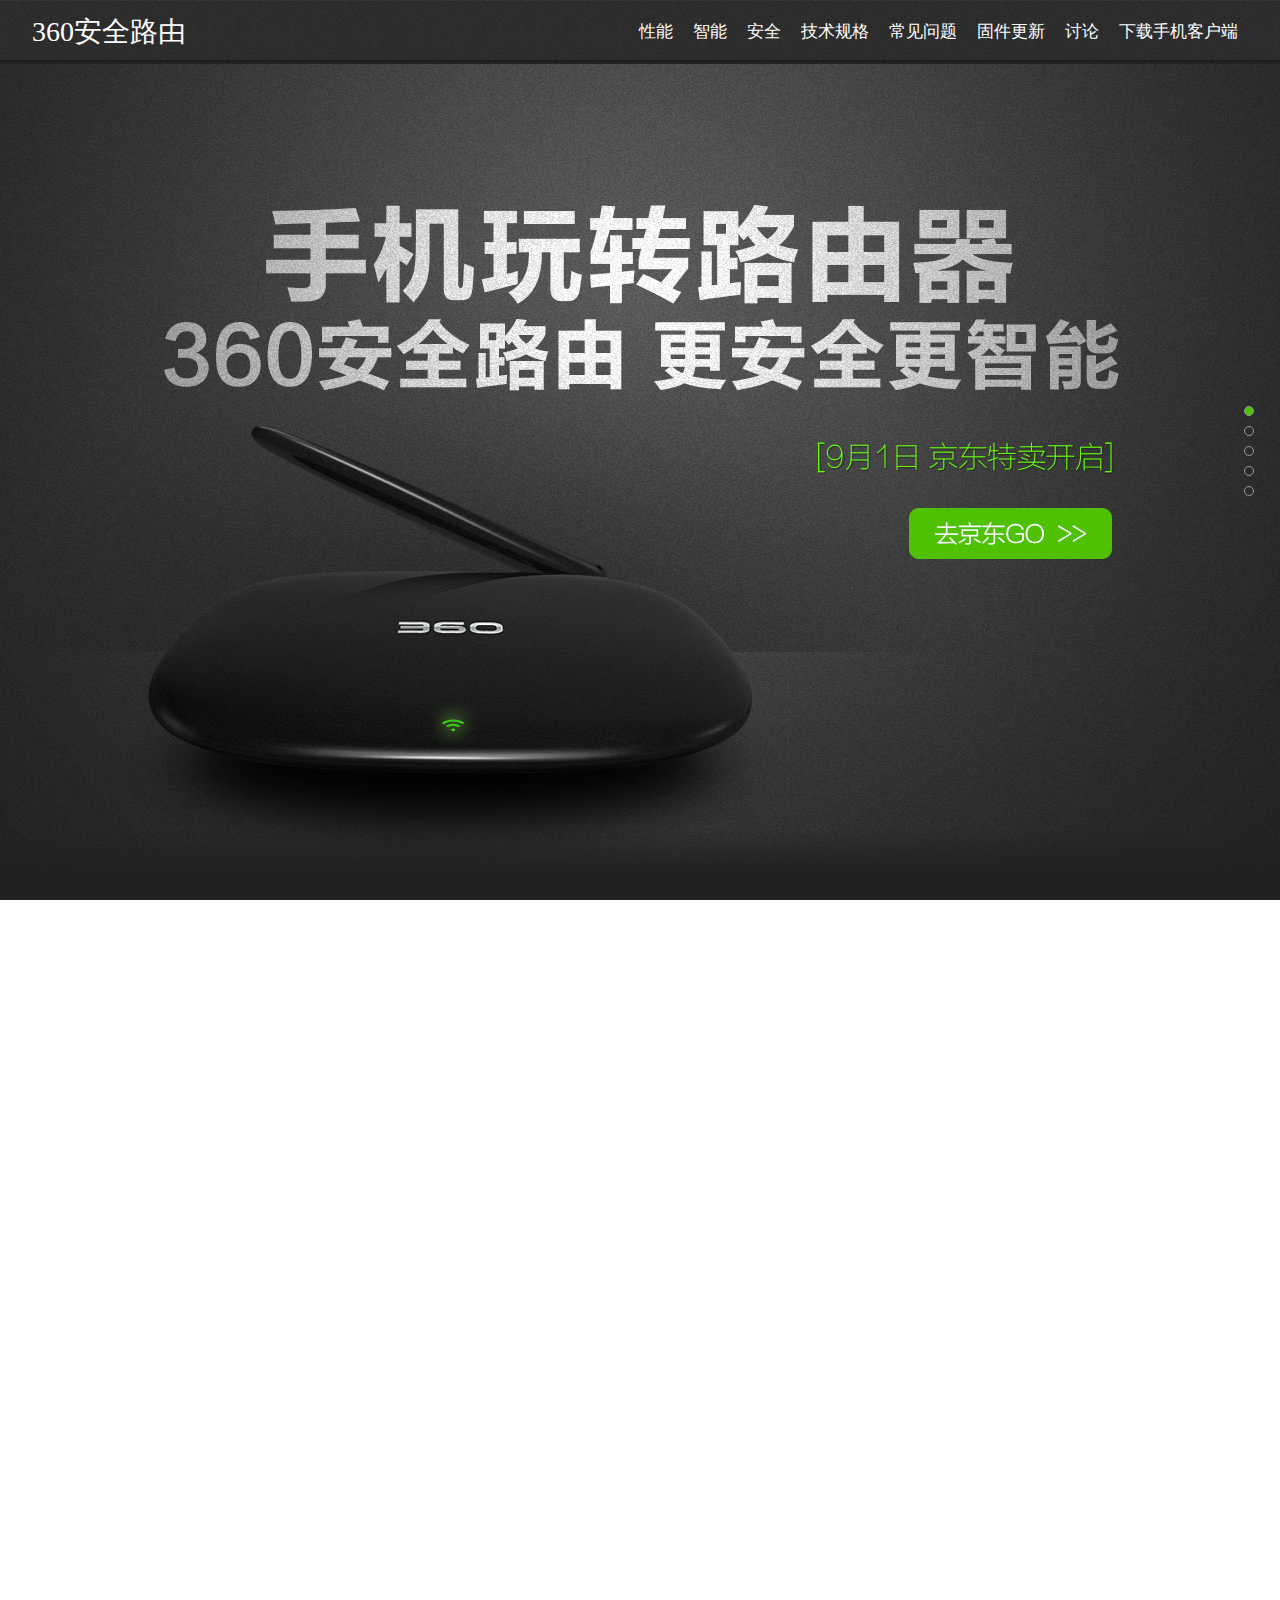
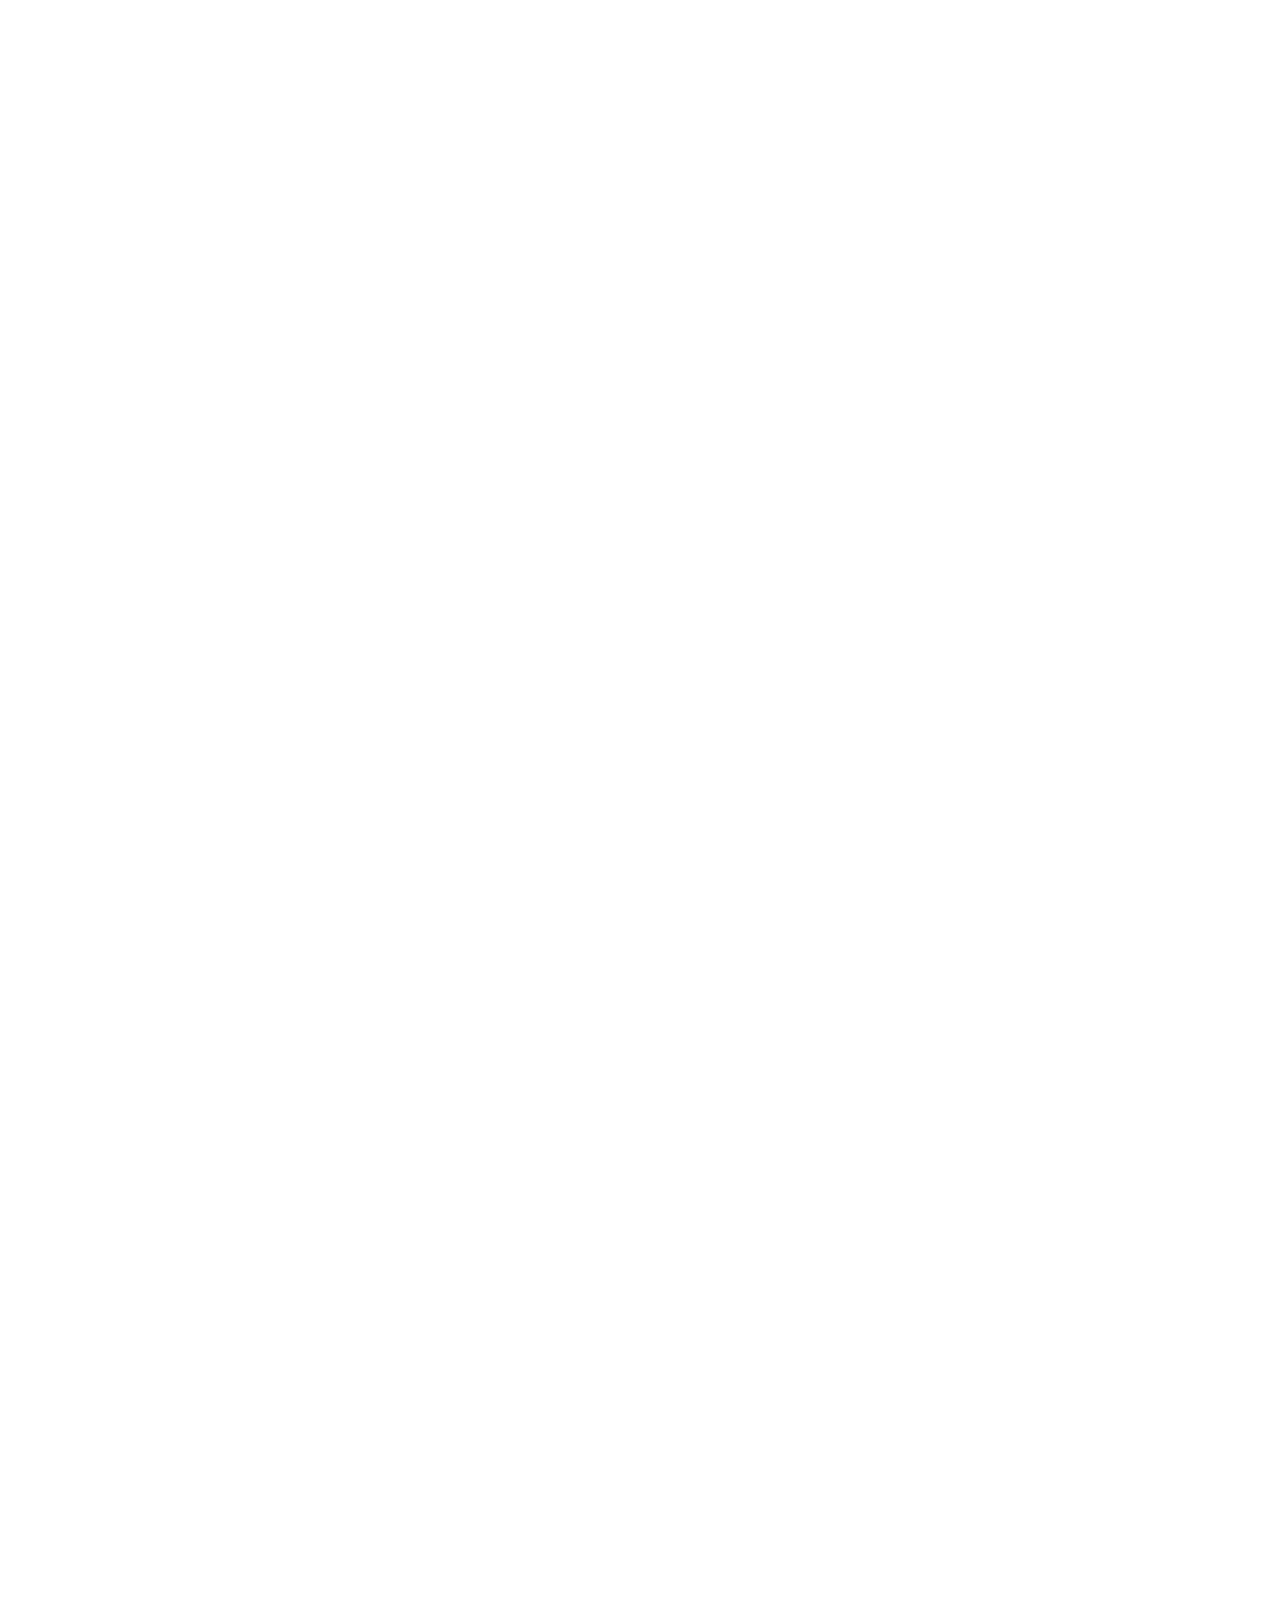
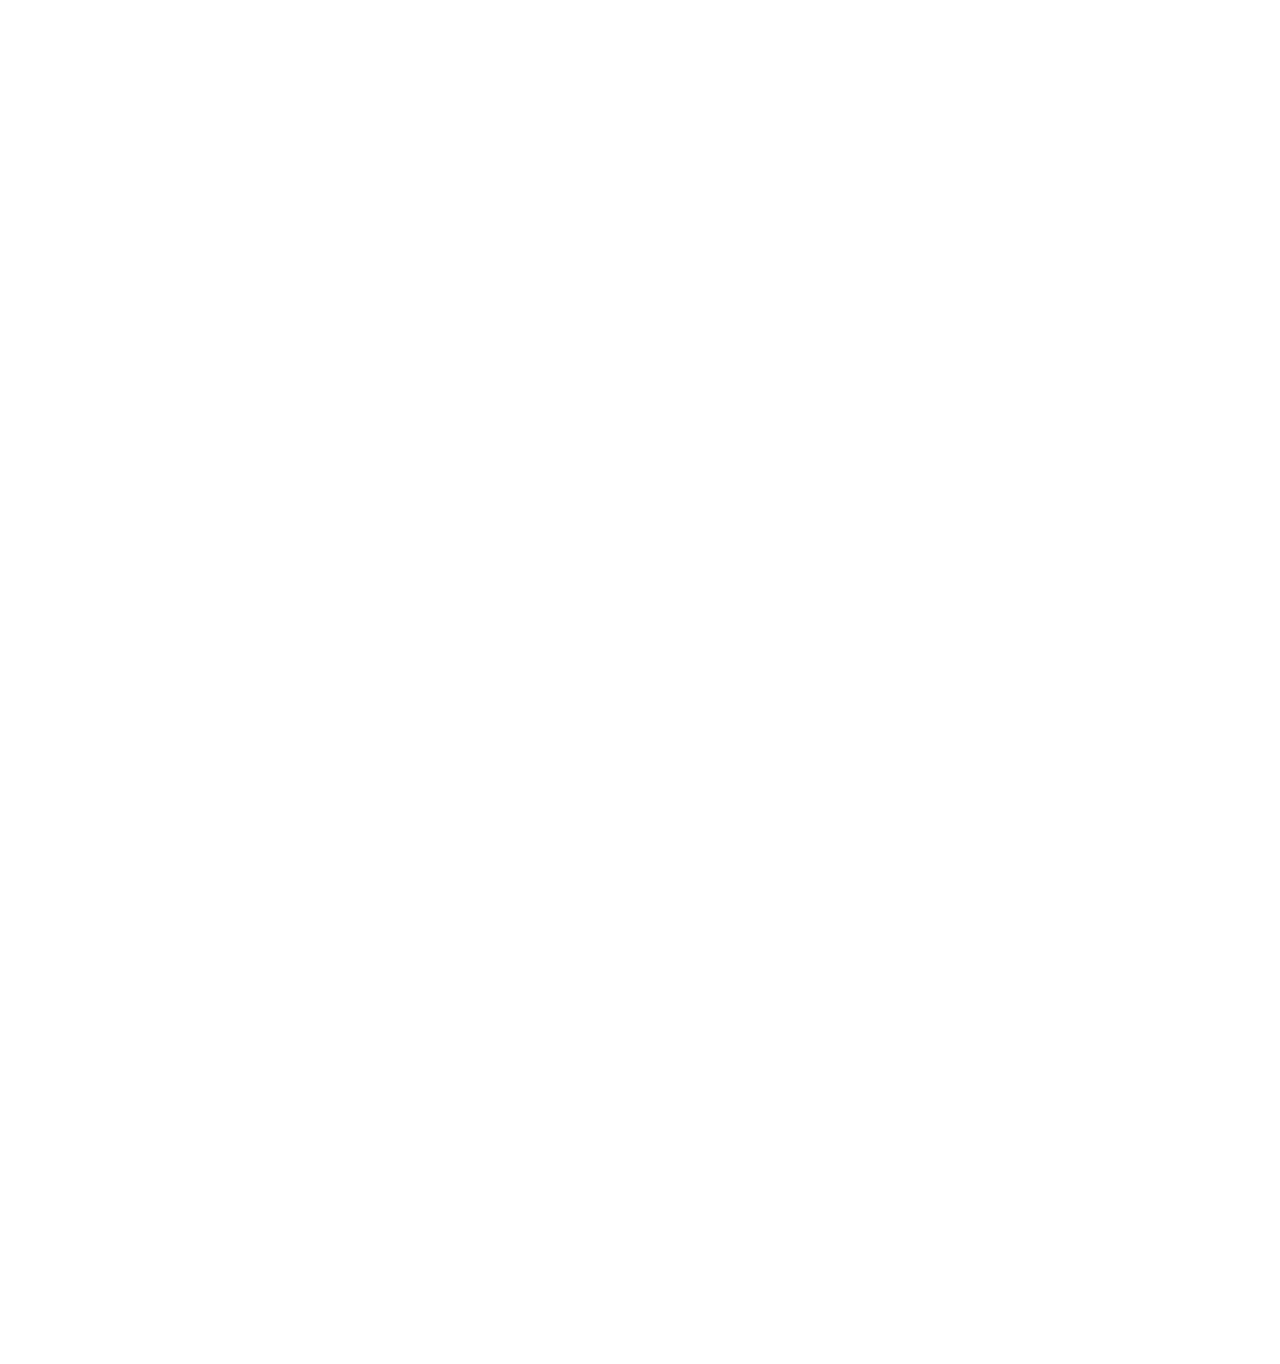
<file: index.html>
<!DOCTYPE html>
<html>
	<head>
		<meta charset="UTF-8">
		<title></title>
		
		<link rel="stylesheet" href="css/jquery.fullPage-2.1.9.css" />
		<link rel="stylesheet" href="css/fullPage.css" />
	</head>
	<body>
		<div class="full-hd">
			<div class="inner">
				<h1>
					<a href="javascript:;">360安全路由</a>
				</h1>
				<ul class="nav">
					<li><a href="javascript:;">性能</a></li>
					<li><a href="javascript:;">智能</a></li>
					<li><a href="javascript:;">安全</a></li>
					<li><a href="javascript:;">技术规格</a></li>
					<li><a href="javascript:;">常见问题</a></li>
					<li><a href="javascript:;">固件更新</a></li>
					<li><a href="javascript:;">讨论</a></li>
					<li><a href="javascript:;">下载手机客户端</a></li>
					
				</ul>
			</div>
		</div>
		
		<div id="full-section">
			<div class="section section1">
				<a class="gojd" href="###">手机玩转路由器——360安全路由器，更安全更智能，9月1日京东特卖开启，GO！</a>
			</div>
			
			<div class="section section2">
					<div class="inner">
						<img class="img1" src="images/slider2_title.png" />
						<img class="img2" src="images/slider2_phone.png" />
					</div>
			</div>
			
			<div class="section section3">
						<div class="slide"> 
								<h2></h2>
								<img src="images/slider_item0.png" />
								<p>
									Wi-Fi进入千兆时代，5G双频路由才是新潮流。<br />
									最新的802.11ac协议，Wi-Fi速度快3倍，传输速率高达1167Mbps。<br />
									领先的MIMO 2X2智能天线技术，信号更好、穿墙更轻松。同时支持2.4GHz和5GHz双频传输数据，可以实现<br />
									更快速度、传输更多数据，无论打游戏还是看视频您都能获得最佳信号。
								</p>
						</div>
						
						<div class="slide"> 					
								<h2>超快感——业界良心打造信号稳定、速度快3倍、可穿墙的路由器</h2>
								<img src="images/slider_item1.png" />
								<p>
									Wi-Fi进入千兆时代，5G双频路由才是新潮流。<br />
									最新的802.11ac协议，Wi-Fi速度快3倍，传输速率高达1167Mbps。<br />
									领先的MIMO 2X2智能天线技术，信号更好、穿墙更轻松。同时支持2.4GHz和5GHz双频传输数据，可以实现<br />
									更快速度、传输更多数据，无论打游戏还是看视频您都能获得最佳信号。
								</p>
						</div>
						
						<div class="slide"> 
								<h2>超快感——业界良心打造信号稳定、速度快3倍、可穿墙的路由器</h2>
								<img src="images/slider_item2.png" />
								<p>
									Wi-Fi进入千兆时代，5G双频路由才是新潮流。<br />
									最新的802.11ac协议，Wi-Fi速度快3倍，传输速率高达1167Mbps。<br />
									领先的MIMO 2X2智能天线技术，信号更好、穿墙更轻松。同时支持2.4GHz和5GHz双频传输数据，可以实现<br />
									更快速度、传输更多数据，无论打游戏还是看视频您都能获得最佳信号。
								</p>
						</div>
						
						<div class="slide"> 
							
								<h2>超快感——业界良心打造信号稳定、速度快3倍、可穿墙的路由器</h2>
								<img src="images/slider_item3.png" />
								<p>
									Wi-Fi进入千兆时代，5G双频路由才是新潮流。<br />
									最新的802.11ac协议，Wi-Fi速度快3倍，传输速率高达1167Mbps。<br />
									领先的MIMO 2X2智能天线技术，信号更好、穿墙更轻松。同时支持2.4GHz和5GHz双频传输数据，可以实现<br />
									更快速度、传输更多数据，无论打游戏还是看视频您都能获得最佳信号。
								</p>
							
						</div>
						<div class="slide"> 
							
								<h2>超快感——业界良心打造信号稳定、速度快3倍、可穿墙的路由器</h2>
								<img src="images/slider_item4.png" />
								<p>
									Wi-Fi进入千兆时代，5G双频路由才是新潮流。<br />
									最新的802.11ac协议，Wi-Fi速度快3倍，传输速率高达1167Mbps。<br />
									领先的MIMO 2X2智能天线技术，信号更好、穿墙更轻松。同时支持2.4GHz和5GHz双频传输数据，可以实现<br />
									更快速度、传输更多数据，无论打游戏还是看视频您都能获得最佳信号。
								</p>
						</div>
			</div>
			
			<div class="section section4">
					<div class="inner">
						<img class="img1" src="images/slider4_bg.jpg" />
						<div class="txt">
							<h2></h2>
							<p>
								颠覆传统路由的繁琐设置，用手机就能搞定一切！您可以通过远程操控，随时为父母解决网<br />
								络问题。信号强度可调，辐射可控，为宝宝和孕妇等家人提供健康的上网环境。爱捣鼓的<br />
								Geek，想要玩转路由，您有太多新技能需get√，万能中继、自定义host、无限扩展的插件<br />
								中心……
							</p>
							<div class="icon"></div>
							<p>• 功率可调节辐射可控 • 设备限速 • 一键优化信号 • 访客免密码上网 • 秒踢蹭网者</p>
						</div>
					</div>
				
			</div>
			
			<div class="section section5">
				
					<div class="inner">
						<img class="img1" src="images/slider5_bg.gif" />
						<div class="txt">
							<h2></h2>
							<p>
								全民网络时代来临，路由器作为各种上网设备联网的第一道关口，更加需要全<br />
								方位的安全防护。360首创sOS路由器安全系统，一键就能开启“Wi-Fi防盗<br />
								门“，实时查杀全球最新的病毒、木马和恶意DNS数据，让家中每一台上网设<br />
								备都可以安心畅游网络。
							</p>
							<img class="icon" src="images/slider5_icon1.png" />
							<img class="icon" src="images/slider5_icon2.png" />
							<img class="icon" src="images/slider5_icon3.png" />
							
						</div>
						<div class="ft">
							<div class="ft-link">
								<div class="more-link first">
									<h3>帮助</h3>
									<ul>
										<li>
											<a href="javascript:;">反馈建议</a>
										</li>
									</ul>
								</div>
								<div class="more-link">
									<h3>关注我们</h3>
									<ul>
										<li>
											<a href="javascript:;">官方论坛</a>
											<a href="javascript:;">官方微博</a>
											<a href="javascript:;">官方微信</a>
										</li>
									</ul>
								</div>
								<div class="more-link">
									<h3>相关网站</h3>
									<ul>
										<li>
											<a href="javascript:;">360硬件专区</a>
											<a href="javascript:;">360儿童卫士</a>
											<a href="javascript:;">360防丢卫士</a>
										</li>
									</ul>
								</div>
								<div class="service">
									<ul>
										<li class="phone">400-6822-360</li>
										<li class="time">周一至周日9:00-18:00</li>
									</ul>
								</div>
							</div>
							<div class="copy">
								<p>Copyright©2005-2014 360.cn All Rights Reserved. 360安全中心</p>
								<p>京ICP备08010314号-6 文网文[2009]024号 新出网证(京)字069 京公网安备110000000006号 工商营业执照</p>
							</div>
						</div>
				</div>
			</div>
		</div>
		<script src="js/jquery.min.js"></script>
		<script src="js/jquery.easing.min.js"></script>
		<script src="js/jquery.fullPage-2.2.2.min.js"></script>
		
		<script>
			$(function(){
			$('#full-section').fullpage({
				navigation: true 
			});
			});
		</script>
		
		<div id="fp-nav" class="right" style="color: rgb(0, 0, 0); margin-top: -53.5px;">
			<ul>
				
			</ul>
		</div>
	</body>
</html>
</file>
<file: css/fullPage.css>
*{margin: 0; padding: 0;}
li{list-style-type: none;}
a{text-decoration: none;}
body{font-family: "Microsoft Yahei";}
.full-hd{width: 100%; height: 64px; background: url(../images/hd_bg.jpg) 0px 0px repeat-x; position: fixed; z-index: 1000;}
.full-hd .inner{position: relative;height: 64px; width:95%; margin:auto; }
.full-hd .inner h1{font-weight: normal; float: left;}
.full-hd .inner h1 a{color:white; font-size: 28px; line-height: 64px; font-family: Microsoft Yahei; }
.full-hd .nav{float: right;}
.full-hd .nav li{float: left;}
.full-hd .nav li a{padding: 0 10px; line-height: 64px; font-size:17px ; color: #fff; text-decoration: none; font-family: Microsoft Yahei; display: block; }
.full-hd .nav li a:hover{border-bottom: 2px solid #4ec101; height: 62px;}

#full-section{margin-top: 64px;}

#full-section .section{background: url(../images/section_bg.jpg) 0 0 repeat-x;}
#full-section .section1{background-color: #212121; background-image: none;}
#full-section .section1 .fp-tableCell{vertical-align: top;}
#full-section .section1 .gojd{display: block; text-indent: -9999px;  height: 100%; overflow:hidden; background: url(../images/slider2.jpg) 50% 0 no-repeat;}
#full-section .section2{}
#full-section .section2 .inner{ width: 960px; height: 100%; position: relative; margin: 0 auto;}
#full-section .section2 .img1{position: absolute; left: 240px; top: 8%;}
#full-section .section2 .img2{position: absolute; left: -7px; bottom: 64px;}

#full-section .section3 h2{margin: 0 auto; width: 577px; height: 90px; text-indent: -9999px; background: url(../images/slider3_title.png) 0 0 no-repeat;}
#full-section .section3 img{display: block; margin: 2% auto;}
#full-section .section3 p{  line-height: 30px; text-align: center;}
#full-section .section3 .fp-controlArrow{}
#full-section .section3 .fp-prev{position: absolute; background: url(../images/left_control.png) 35% no-repeat; left: 160px;}
#full-section .section3 .fp-next{position: absolute; background: url(../images/right_control.png) 65% no-repeat; right: 160px;}
#full-section .section4{}
#full-section .section4 .inner{width: 960px; height: 100%; position: relative; margin: 0 auto;}
#full-section .section4 .img1{ position: absolute; top: 5%; left: -160px;}
#full-section .section4 h2{ background: url(../images/slider4_title.png) 0 0 no-repeat; height: 90px;}
#full-section .section4 .icon{ height: 111px; background: url(../images/slider4_icon.png) 0px 0px no-repeat; margin-top: 25px;}
#full-section .section4 .txt{ position:  absolute; width:  645px; display: block; right: 0; margin-top:90px ;}
#full-section .section4 p{margin-top: 25px;}
#full-section .section5{ height: 100%;}
#full-section .section5 .inner{width: 960px; height: 100%; position: relative; margin: 0 auto;}
#full-section .section5 .img1{ position: absolute; right: -460px; top: 180px;}
#full-section .section5 h2{ background: url(../images/slider5_title.png) 0 0 no-repeat; height: 90px;}
#full-section .section5 .icon{ margin-right: 18px;}
#full-section .section5 .txt{ position:  absolute; width:  645px; display: block; left:0px; margin-top:60px ;}
#full-section .section5 .inner .txt p{width: 550px; padding: 20px 0; line-height: 30px; font-size: 16px;}

.ft{position: absolute; left: 0; bottom: 64px; width: 960px; background-color: rgba(255, 255, 255, 0.7);}
.ft-link{padding: 10px 0; overflow: hidden; zoom: 1;}
.ft .first{ padding-left: 100px;}
.ft .more-link{float: left; padding: 0 60px; border-right: 1px solid #e7e8e8;}
.ft .more-link h3{ color: #7d7d7d; font-size: 14px;}
.ft .more-link ul{list-style-type: none;}
.ft .more-link ul li{}
.ft .more-link ul li a{color: #676767; display: block;}
.ft .service{float: right; padding-right: 100px; background: url(http://cdn.dowebok.com/77/images/i10/phone.png) 10px 10px no-repeat;}
.ft .service ul{ padding: 0 15px 0 56px; background-color: rgba(255, 255, 255, 0.5); list-style-type: none;}
.ft .service .phone{padding: 7px 0 0 10px; border-left: 1px solid #fff; font-size: 22px;}
.ft .service .time{border-left: 1px solid #fff; font-size: 16px; color: #adb0b4;}
.ft .copy{ height: 50px;}
.ft .copy p{ width: 100%; padding: 0; line-height: 18px; font-size: 12px; text-align: center; color: #a1a1a1; }

#fp-nav span, .fp-slidesNav span { border: 1px solid #999;}
#fp-nav li .active span, .fp-slidesNav.active span { background-color: #4ec200;}
</file>
